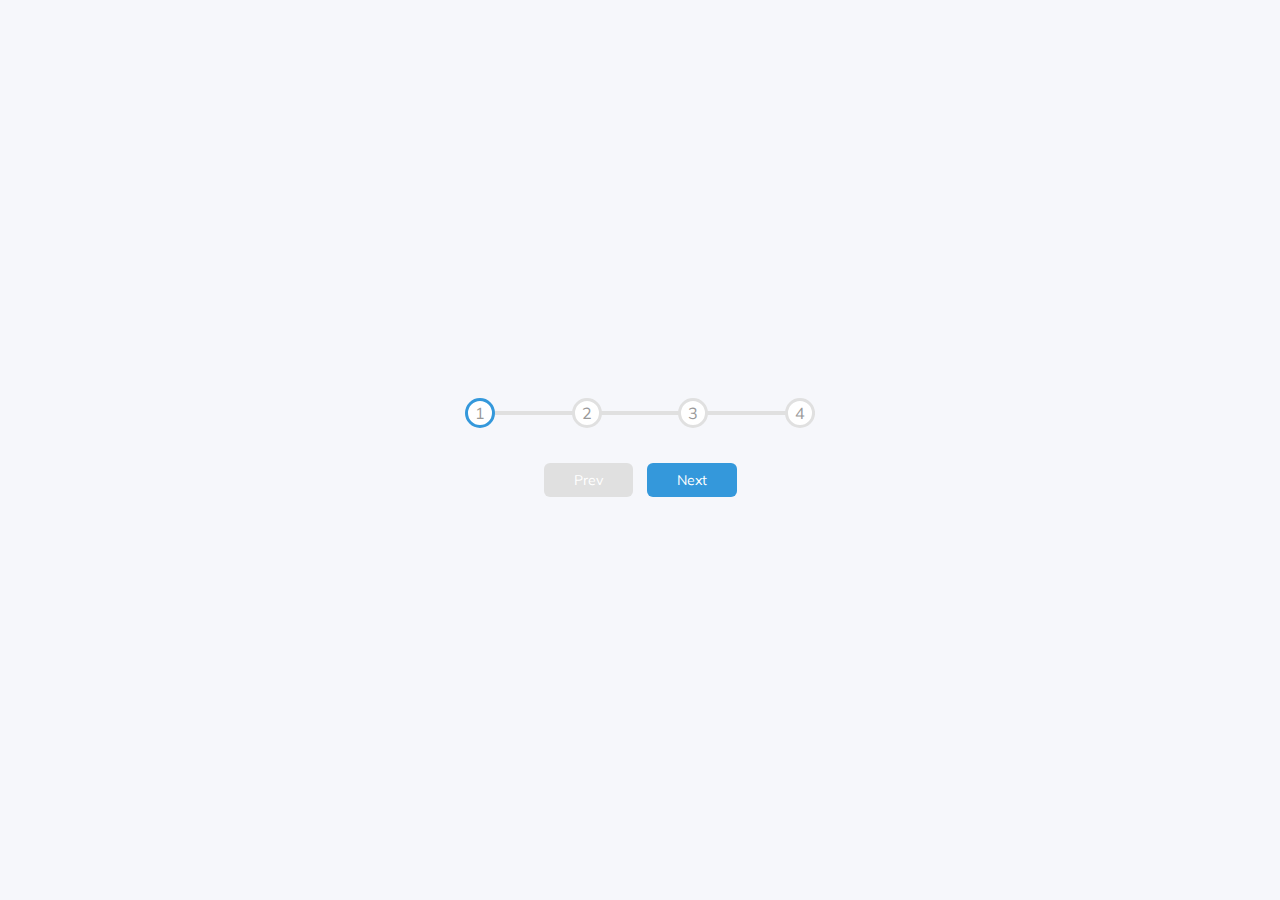
<file: 02)Progress_steps/index.html>
<!DOCTYPE html>
<html lang="en">
  <head>
    <meta charset="UTF-8" />
    <meta http-equiv="X-UA-Compatible" content="IE=edge" />
    <meta name="viewport" content="width=device-width, initial-scale=1.0" />
    <title>Progress Steps</title>
    <link rel="stylesheet" href="./style.css" />
  </head>
  <body>
    <div class="outerCont">
      <div class="progressCont">
        <div class="progress" id="progress"></div>
        <div class="circle active">1</div>
        <div class="circle">2</div>
        <div class="circle">3</div>
        <div class="circle">4</div>
      </div>

      <button class="btn" id="prev" disabled>Prev</button>
      <button class="btn" id="next">Next</button>
    </div>
  </body>
</html>
<script src="./script.js"></script>
</file>
<file: 02)Progress_steps/style.css>
@import url("https://fonts.googleapis.com/css?family=Muli&display=swap");

:root {
  --line-border-fill: #3498db;
  --line-border-empty: #e0e0e0;
}

* {
  box-sizing: border-box;
}

body {
  background-color: #f6f7fb;
  font-family: "Muli", sans-serif;
  display: flex;
  align-items: center;
  justify-content: center;
  height: 100vh;
  overflow: hidden;
  margin: 0;
}

.outerCont {
  text-align: center;
}

.progressCont {
  display: flex;
  justify-content: space-between;
  position: relative;
  margin-bottom: 30px;
  max-width: 100%;
  width: 350px;
}

.progressCont::before {
  content: " ";
  background-color: var(--line-border-empty);
  position: absolute;
  top: 50%;
  left: 0;
  transform: translateY(-50%);
  height: 4px;
  width: 100%;
  z-index: -1;
}

.progress {
  background-color: var(--line-border-fill);
  position: absolute;
  top: 50%;
  left: 0;
  transform: translateY(-50%);
  height: 4px;
  width: 0%;
  z-index: -1;
  transition: 0.4s ease;
}

.circle {
  background-color: white;
  color: #999;
  border-radius: 50%;
  height: 30px;
  width: 30px;
  display: flex;
  align-items: center;
  justify-content: center;
  border: 3px solid var(--line-border-empty);
  transition: 0.4s ease;
}

.circle.active {
  border-color: var(--line-border-fill);
}

.btn {
  background-color: var(--line-border-fill);
  color: white;
  border: 0;
  border-radius: 6px;
  cursor: pointer;
  font-family: inherit;
  padding: 8px 30px;
  margin: 5px;
  font-size: 14px;
}

.btn:active {
  transform: scale(0.98);
}

.btn:focus {
  outline: 0;
}

.btn:disabled {
  background-color: var(--line-border-empty);
  cursor: not-allowed;
}
</file>
